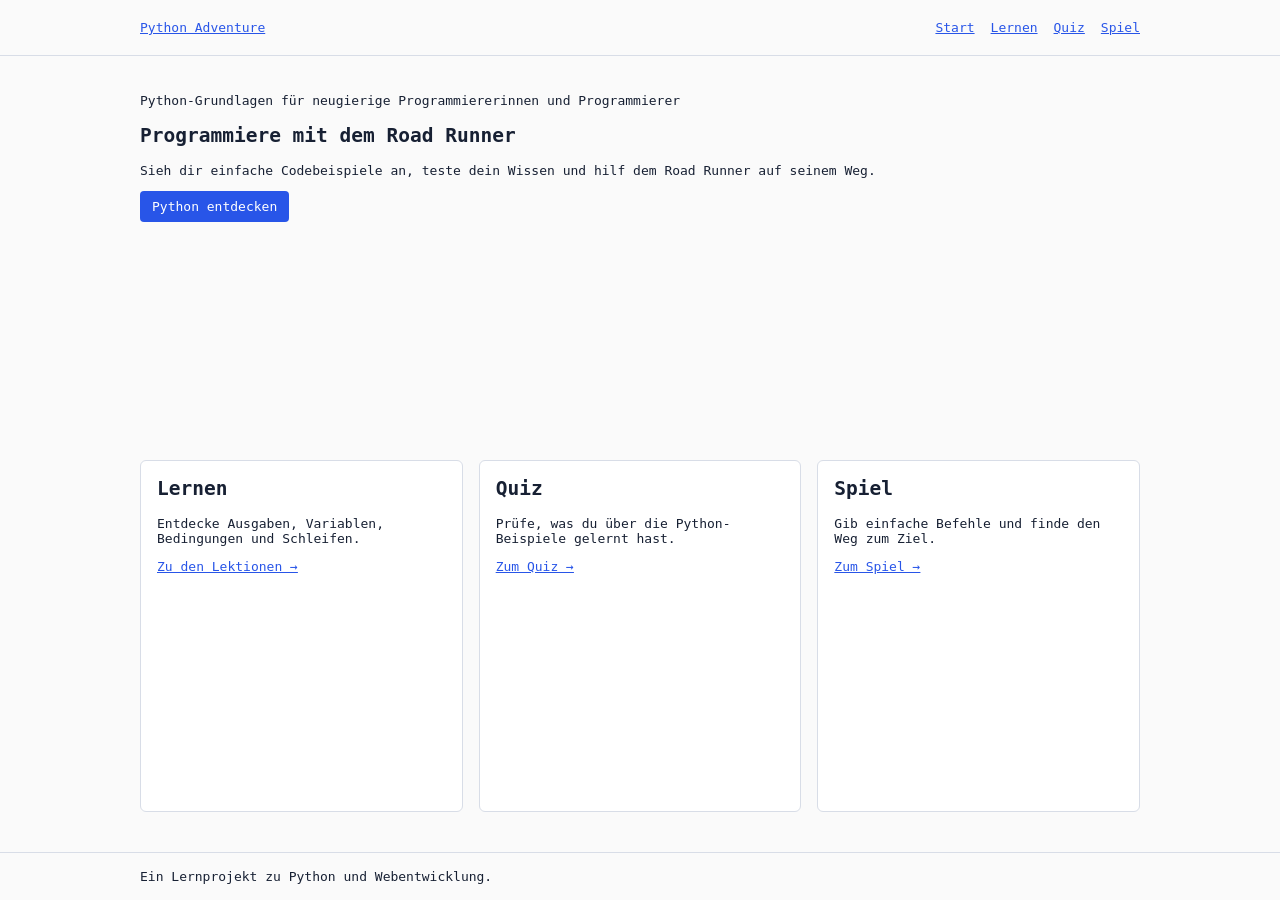
<file: index.html>
<!doctype html>
<html lang="de">
<head>
  <meta charset="utf-8">
  <meta name="viewport" content="width=device-width, initial-scale=1">
  <meta name="description" content="Entdecke Python mit dem Road Runner.">
  <title>Python Adventure – Start</title>
  <link rel="stylesheet" href="css/style.css">
</head>
<body class="start-page">
  <header class="header">
    <div class="container header-content"><a href="index.html">Python Adventure</a>
      <nav class="nav" aria-label="Hauptnavigation"><a aria-current="page" href="index.html">Start</a><a href="lernen.html">Lernen</a><a href="quiz.html">Quiz</a><a href="spiel.html">Spiel</a></nav>
    </div>
  </header>
  <main class="container">
    <section class="hero"><p>Python-Grundlagen für neugierige Programmiererinnen und Programmierer</p><h1>Programmiere mit dem Road Runner</h1><p>Sieh dir einfache Codebeispiele an, teste dein Wissen und hilf dem Road Runner auf seinem Weg.</p><a class="button" href="lernen.html">Python entdecken</a></section>
    <section class="card-grid" aria-label="Das kannst du entdecken">
      <article class="card"><h2 class="section-title">Lernen</h2><p>Entdecke Ausgaben, Variablen, Bedingungen und Schleifen.</p><a href="lernen.html">Zu den Lektionen →</a></article>
      <article class="card"><h2 class="section-title">Quiz</h2><p>Prüfe, was du über die Python-Beispiele gelernt hast.</p><a href="quiz.html">Zum Quiz →</a></article>
      <article class="card"><h2 class="section-title">Spiel</h2><p>Gib einfache Befehle und finde den Weg zum Ziel.</p><a href="spiel.html">Zum Spiel →</a></article>
    </section>
  </main>
  <footer class="footer"><div class="container">Ein Lernprojekt zu Python und Webentwicklung.</div></footer>
</body>
</html>
</file>
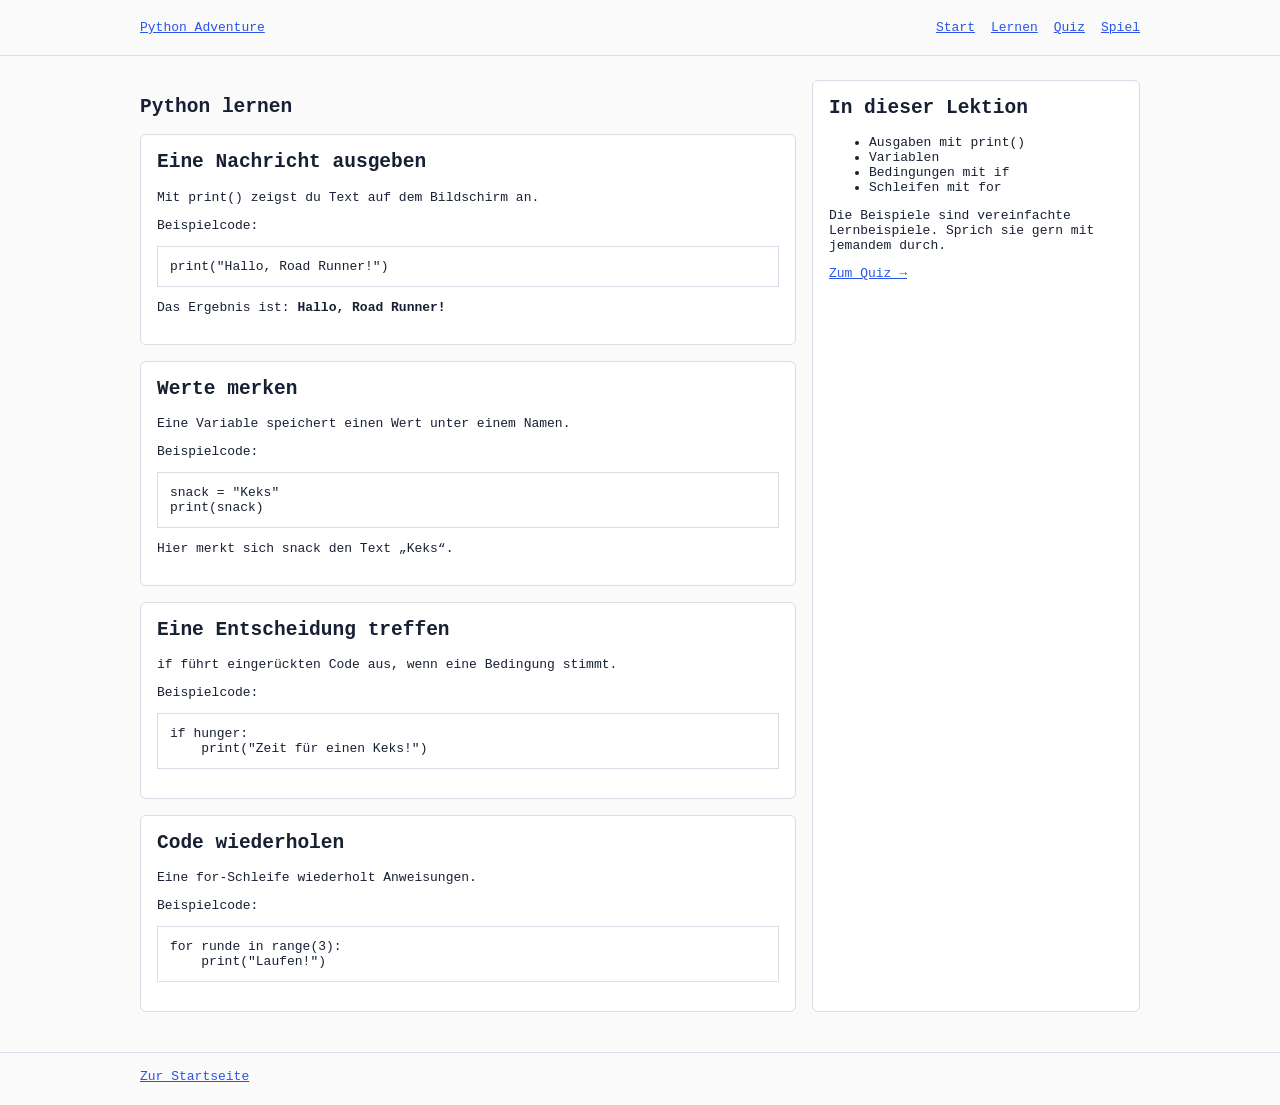
<file: lernen.html>
<!doctype html>
<html lang="de"><head><meta charset="utf-8"><meta name="viewport" content="width=device-width, initial-scale=1"><meta name="description" content="Lerne Python mit einfachen Beispielen."><title>Python Adventure – Lernen</title><link rel="stylesheet" href="css/style.css"></head>
<body class="learn-page"><header class="header"><div class="container header-content"><a href="index.html">Python Adventure</a><nav class="nav" aria-label="Hauptnavigation"><a href="index.html">Start</a><a aria-current="page" href="lernen.html">Lernen</a><a href="quiz.html">Quiz</a><a href="spiel.html">Spiel</a></nav></div></header>
<main class="container"><section class="lessons"><h1>Python lernen</h1><article class="card"><h2>Eine Nachricht ausgeben</h2><p>Mit <code>print()</code> zeigst du Text auf dem Bildschirm an.</p><p>Beispielcode:</p><pre class="code-example">print("Hallo, Road Runner!")</pre><p>Das Ergebnis ist: <strong>Hallo, Road Runner!</strong></p></article><article class="card"><h2>Werte merken</h2><p>Eine Variable speichert einen Wert unter einem Namen.</p><p>Beispielcode:</p><pre class="code-example">snack = "Keks"
print(snack)</pre><p>Hier merkt sich <code>snack</code> den Text „Keks“.</p></article><article class="card"><h2>Eine Entscheidung treffen</h2><p><code>if</code> führt eingerückten Code aus, wenn eine Bedingung stimmt.</p><p>Beispielcode:</p><pre class="code-example">if hunger:
    print("Zeit für einen Keks!")</pre></article><article class="card"><h2>Code wiederholen</h2><p>Eine <code>for</code>-Schleife wiederholt Anweisungen.</p><p>Beispielcode:</p><pre class="code-example">for runde in range(3):
    print("Laufen!")</pre></article></section>
<aside class="overview card"><h2>In dieser Lektion</h2><ul><li>Ausgaben mit <code>print()</code></li><li>Variablen</li><li>Bedingungen mit <code>if</code></li><li>Schleifen mit <code>for</code></li></ul><p>Die Beispiele sind vereinfachte Lernbeispiele. Sprich sie gern mit jemandem durch.</p><a href="quiz.html">Zum Quiz →</a></aside></main><footer class="footer"><div class="container"><a href="index.html">Zur Startseite</a></div></footer></body></html>
</file>
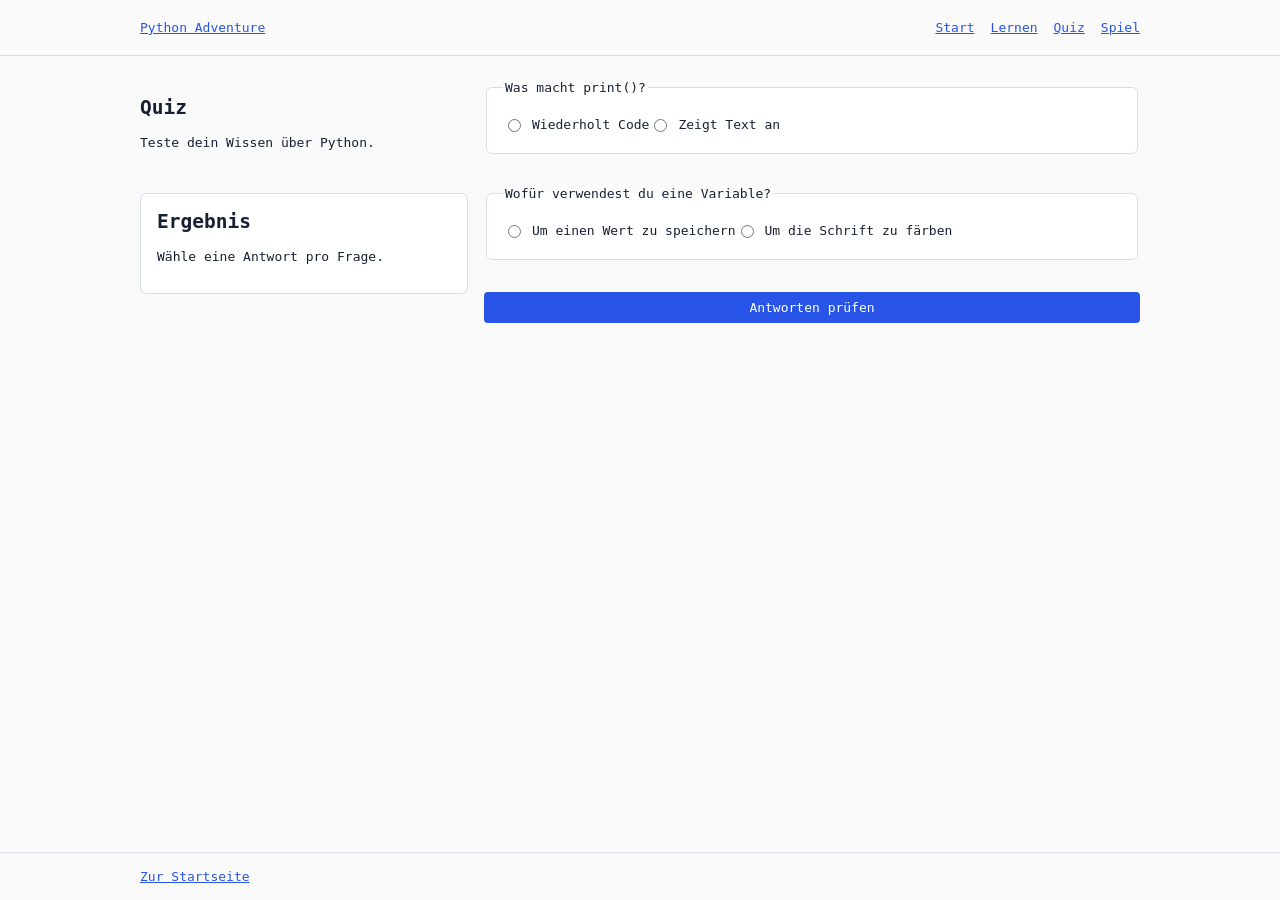
<file: quiz.html>
<!doctype html>
<html lang="de"><head><meta charset="utf-8"><meta name="viewport" content="width=device-width, initial-scale=1"><title>Python Adventure – Quiz</title><link rel="stylesheet" href="css/style.css"><script src="js/quiz.js" defer></script></head>
<body class="quiz-page"><header class="header"><div class="container header-content"><a href="index.html">Python Adventure</a><nav class="nav" aria-label="Hauptnavigation"><a href="index.html">Start</a><a href="lernen.html">Lernen</a><a aria-current="page" href="quiz.html">Quiz</a><a href="spiel.html">Spiel</a></nav></div></header><main class="container"><section class="quiz-intro"><h1>Quiz</h1><p>Teste dein Wissen über Python.</p></section><form class="quiz-questions" id="quiz-form"><fieldset class="card"><legend>Was macht <code>print()</code>?</legend><label><input type="radio" name="q1" value="a" required> Wiederholt Code</label><br><label><input type="radio" name="q1" value="b"> Zeigt Text an</label></fieldset><fieldset class="card"><legend>Wofür verwendest du eine Variable?</legend><label><input type="radio" name="q2" value="a" required> Um einen Wert zu speichern</label><br><label><input type="radio" name="q2" value="b"> Um die Schrift zu färben</label></fieldset><button class="button" type="submit">Antworten prüfen</button></form><section class="quiz-result card"><h2>Ergebnis</h2><p id="quiz-feedback" aria-live="polite">Wähle eine Antwort pro Frage.</p></section></main><footer class="footer"><div class="container"><a href="index.html">Zur Startseite</a></div></footer></body></html>
</file>
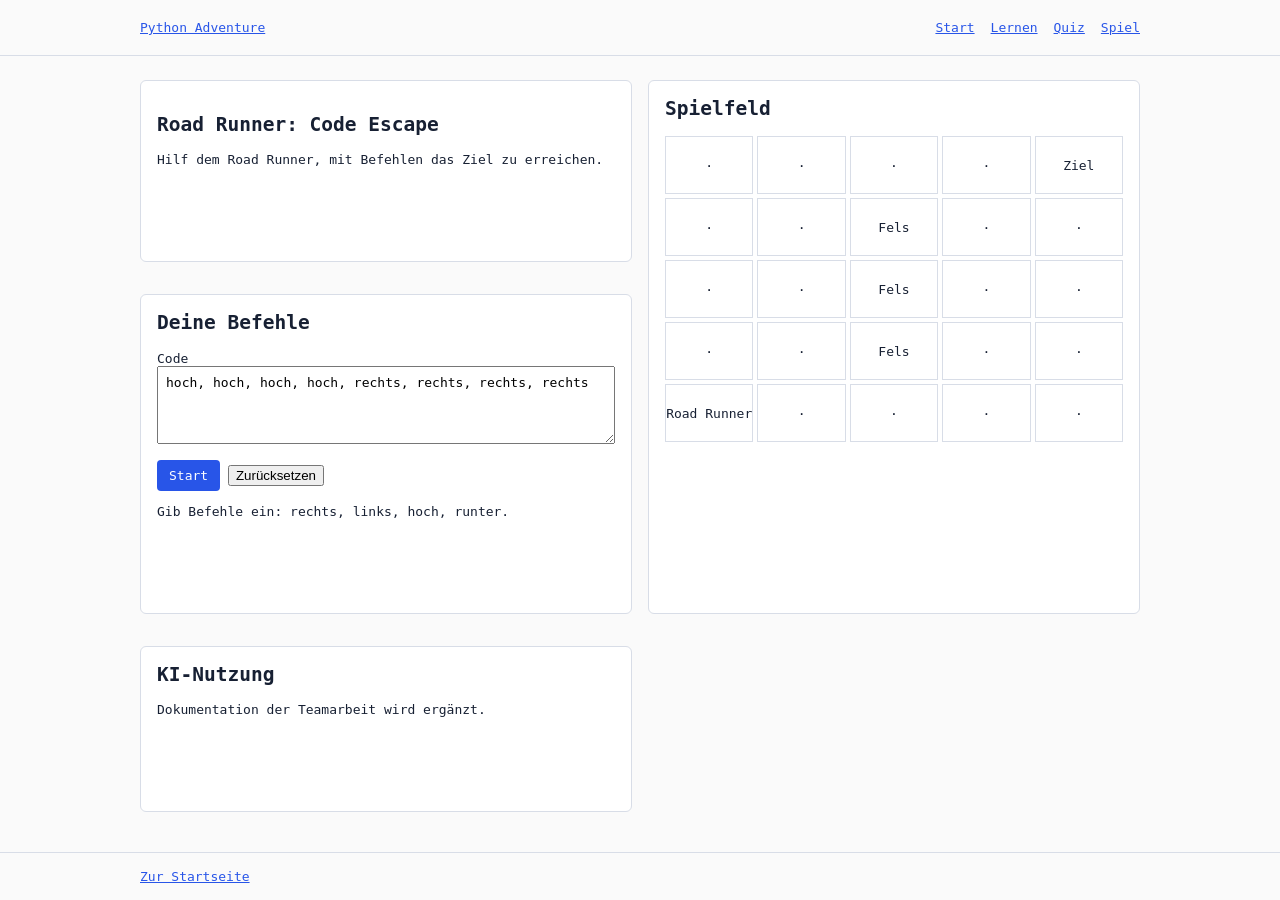
<file: spiel.html>
<!doctype html>
<html lang="de"><head><meta charset="utf-8"><meta name="viewport" content="width=device-width, initial-scale=1"><title>Python Adventure – Spiel</title><link rel="stylesheet" href="css/style.css"><link rel="stylesheet" href="css/game.css"><script src="js/game.js" defer></script></head>
<body class="game-page"><header class="header"><div class="container header-content"><a href="index.html">Python Adventure</a><nav class="nav" aria-label="Hauptnavigation"><a href="index.html">Start</a><a href="lernen.html">Lernen</a><a href="quiz.html">Quiz</a><a aria-current="page" href="spiel.html">Spiel</a></nav></div></header><main class="container"><section class="game-instructions card"><h1>Road Runner: Code Escape</h1><p>Hilf dem Road Runner, mit Befehlen das Ziel zu erreichen.</p></section><section class="game-board card"><h2>Spielfeld</h2><div id="game-board" class="board" aria-label="Spielfeld"></div></section><section class="game-editor card"><h2>Deine Befehle</h2><label for="commands">Code</label><textarea id="commands" rows="4">hoch, hoch, hoch, hoch, rechts, rechts, rechts, rechts</textarea><p><button class="button" id="start-game" type="button">Start</button> <button id="reset-game" type="button">Zurücksetzen</button></p><p id="game-feedback" aria-live="polite">Gib Befehle ein: rechts, links, hoch, runter.</p></section><section class="card"><h2>KI-Nutzung</h2><p>Dokumentation der Teamarbeit wird ergänzt.</p></section></main><footer class="footer"><div class="container"><a href="index.html">Zur Startseite</a></div></footer></body></html>
</file>
<file: css/style.css>
/* Gemeinsame Gestaltung */
body {
  display: grid;
  grid-template-rows: auto 1fr auto;
  min-height: 100vh;
  margin: 0;
  color: #172033;
  background: #fafafa;
  font-family: monospace;
}

.container { width: 90%; max-width: 1000px; margin: 0 auto; }
.header, .footer { padding: 16px 0; border-bottom: 1px solid #d8dde7; }
.footer { border-top: 1px solid #d8dde7; border-bottom: 0; }
.header-content, .nav { display: flex; flex-wrap: wrap; align-items: center; gap: 16px; }
.nav { margin-left: auto; }
a { color: #2855e8; }
main { padding: 24px 0; }
.card { padding: 16px; border: 1px solid #d8dde7; margin-bottom: 16px; }
.button { display: inline-block; padding: 8px 12px; background: #2855e8; color: white; text-decoration: none; }
.code-example { padding: 12px; background: white; border: 1px solid #d8dde7; overflow-x: auto; }

/* Vier unterschiedliche Seiten-Layouts */
.start-page main { display: grid; grid-template-areas: "hero" "cards"; gap: 16px; }
.start-page .hero { grid-area: hero; }
.start-page .card-grid { grid-area: cards; }
.learn-page main { display: grid; grid-template-areas: "lessons" "overview"; gap: 16px; }
.learn-page .lessons { grid-area: lessons; }
.learn-page .overview { grid-area: overview; }
.quiz-page main { display: grid; grid-template-areas: "intro" "questions" "result"; gap: 16px; }
.quiz-page .quiz-intro { grid-area: intro; }
.quiz-page .quiz-questions { grid-area: questions; }
.quiz-page .quiz-result { grid-area: result; }
.game-page main { display: grid; grid-template-areas: "instructions" "board" "editor"; gap: 16px; }
.game-page .game-instructions { grid-area: instructions; }
.game-page .game-board { grid-area: board; }
.game-page .game-editor { grid-area: editor; }

@media (min-width: 700px) {
  .start-page main { grid-template-columns: 1fr 1fr; grid-template-areas: "hero hero" "cards cards"; }
  .start-page .card-grid { display: grid; grid-template-columns: repeat(3, 1fr); gap: 16px; }
  .learn-page main { grid-template-columns: 2fr 1fr; grid-template-areas: "lessons overview"; }
  .quiz-page main { grid-template-columns: 1fr 2fr; grid-template-areas: "intro questions" "result questions"; }
  .game-page main { grid-template-columns: 1fr 1fr; grid-template-areas: "instructions board" "editor board"; }
}

/* Kleine Abstände halten Navigation und Inhalte gut lesbar. */
.container { width: min(90%, 1000px); }
.nav a { padding: 4px 0; }
.card { background: #fff; border-radius: 6px; }
.card h2:first-child { margin-top: 0; }
.code-example { color: #172033; }
.quiz-page main { grid-template-areas: "intro" "questions" "result"; align-content: start; }
.quiz-page .quiz-questions { display: grid; gap: 16px; }
.quiz-page .quiz-result { align-self: start; }
.quiz-page fieldset label { display: inline-flex; align-items: center; gap: 8px; padding: 5px 0; }
.quiz-page fieldset br { display: none; }
.button { border: 0; border-radius: 4px; font: inherit; cursor: pointer; }
.button:focus-visible, a:focus-visible, input:focus-visible, textarea:focus-visible { outline: 2px solid #172033; outline-offset: 3px; }
@media (min-width: 768px) {
  .quiz-page main { grid-template-columns: 1fr 2fr; grid-template-areas: "intro questions" "result questions"; }
}
</file>
<file: css/game.css>
.board { display: grid; grid-template-columns: repeat(5, 1fr); gap: 4px; }
.board-cell { min-height: 48px; display: grid; place-items: center; border: 1px solid #d8dde7; background: white; }
#commands { box-sizing: border-box; width: 100%; max-width: 100%; }
.board-cell { min-height: 56px; text-align: center; }
#commands { box-sizing: border-box; width: 100%; max-width: 100%; padding: 8px; font: inherit; }
</file>
